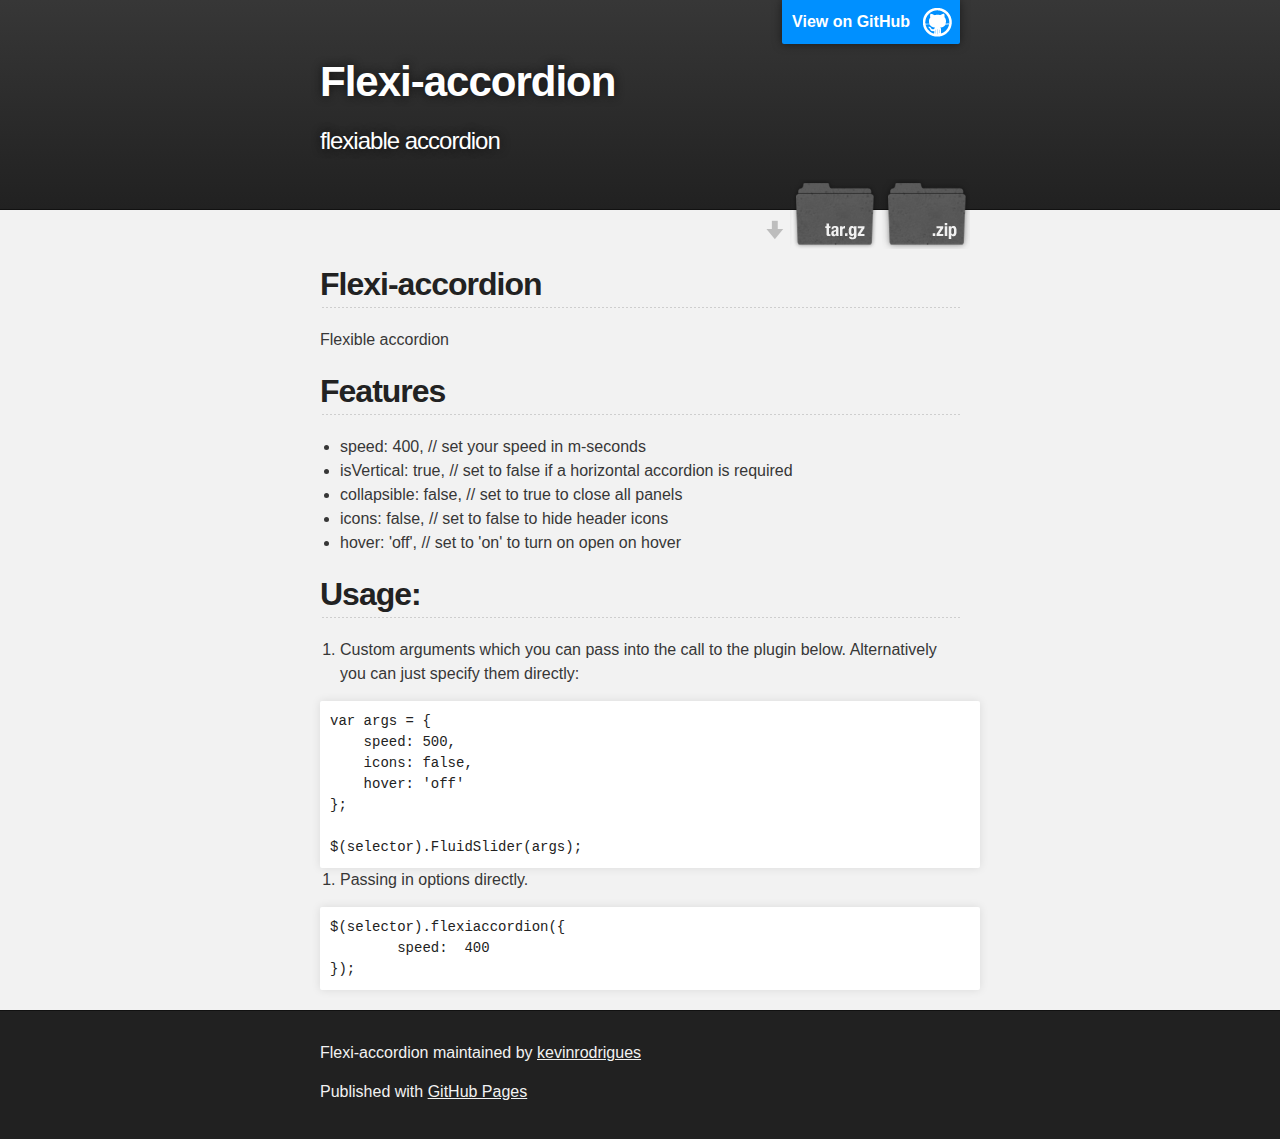
<file: index.html>
<!DOCTYPE html>
<html>

  <head>
    <meta charset='utf-8'>
    <meta http-equiv="X-UA-Compatible" content="chrome=1">
    <meta name="description" content="Flexi-accordion : flexiable accordion">

    <link rel="stylesheet" type="text/css" media="screen" href="stylesheets/stylesheet.css">

    <title>Flexi-accordion</title>
  </head>

  <body>

    <!-- HEADER -->
    <div id="header_wrap" class="outer">
        <header class="inner">
          <a id="forkme_banner" href="https://github.com/kevinrodrigues/flexi-accordion">View on GitHub</a>

          <h1 id="project_title">Flexi-accordion</h1>
          <h2 id="project_tagline">flexiable accordion</h2>

            <section id="downloads">
              <a class="zip_download_link" href="https://github.com/kevinrodrigues/flexi-accordion/zipball/master">Download this project as a .zip file</a>
              <a class="tar_download_link" href="https://github.com/kevinrodrigues/flexi-accordion/tarball/master">Download this project as a tar.gz file</a>
            </section>
        </header>
    </div>

    <!-- MAIN CONTENT -->
    <div id="main_content_wrap" class="outer">
      <section id="main_content" class="inner">
        <h2>
<a id="flexi-accordion" class="anchor" href="#flexi-accordion" aria-hidden="true"><span class="octicon octicon-link"></span></a>Flexi-accordion</h2>

<p>Flexible accordion</p>

<h2>
<a id="features" class="anchor" href="#features" aria-hidden="true"><span class="octicon octicon-link"></span></a>Features</h2>

<ul>
<li>speed:  400,           // set your speed in m-seconds</li>
<li>isVertical: true,      // set to false if a horizontal accordion is required</li>
<li>collapsible: false,    // set to true to close all panels</li>
<li>icons: false,          // set to false to hide header icons</li>
<li>hover: 'off',          // set to 'on' to turn on open on hover</li>
</ul>

<h2>
<a id="usage" class="anchor" href="#usage" aria-hidden="true"><span class="octicon octicon-link"></span></a>Usage:</h2>

<ol>
<li>Custom arguments which you can pass into the call to the plugin below. Alternatively you can just specify them directly:</li>
</ol>

<div class="highlight highlight-html"><pre>var args = {
    speed: 500,
    icons: false,
    hover: 'off'
};

$(selector).FluidSlider(args);</pre></div>

<ol>
<li>Passing in options directly.</li>
</ol>

<div class="highlight highlight-html"><pre>$(selector).flexiaccordion({
        speed:  400
});</pre></div>
      </section>
    </div>

    <!-- FOOTER  -->
    <div id="footer_wrap" class="outer">
      <footer class="inner">
        <p class="copyright">Flexi-accordion maintained by <a href="https://github.com/kevinrodrigues">kevinrodrigues</a></p>
        <p>Published with <a href="https://pages.github.com">GitHub Pages</a></p>
      </footer>
    </div>

    

  </body>
</html>
</file>
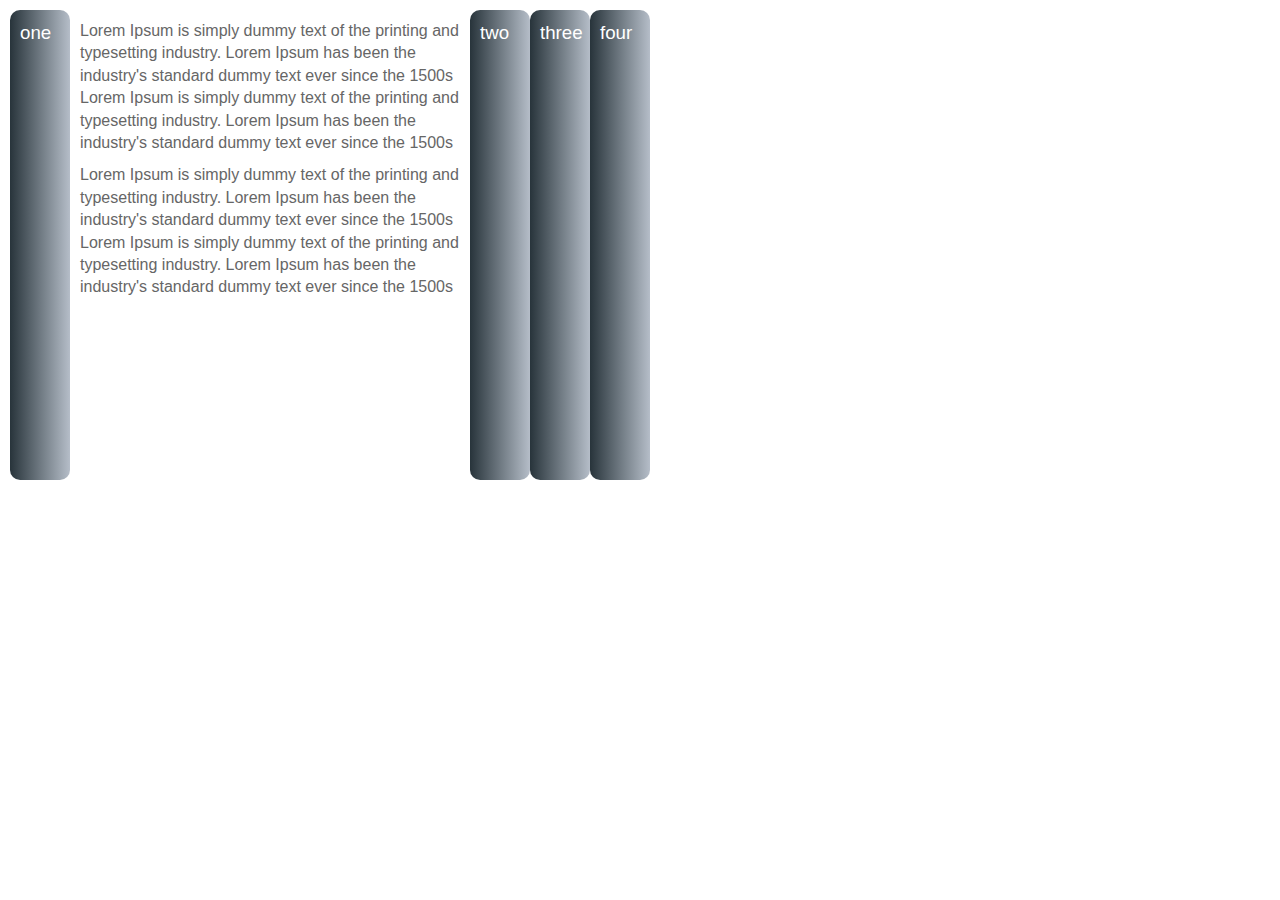
<file: html/index.html>
<!DOCTYPE html>
<!--[if lt IE 7]>      <html class="no-js lt-ie9 lt-ie8 lt-ie7"> <![endif]-->
<!--[if IE 7]>         <html class="no-js lt-ie9 lt-ie8"> <![endif]-->
<!--[if IE 8]>         <html class="no-js lt-ie9"> <![endif]-->
<!--[if gt IE 8]><!--> <html class="no-js"> <!--<![endif]-->
    <head>
        <meta charset="utf-8">
        <meta http-equiv="X-UA-Compatible" content="IE=edge,chrome=1">
        <title></title>
        <meta name="description" content="">
        <meta name="viewport" content="width=device-width">

        <!-- Place favicon.ico and apple-touch-icon.png in the root directory -->

        <link rel="stylesheet" href="css/normalize.css">
        <link rel="stylesheet" href="css/main.css">
        <script src="js/vendor/modernizr-2.6.2.min.js"></script>
    </head>
    <body>
        <!--[if lt IE 7]>
            <p class="chromeframe">You are using an <strong>outdated</strong> browser. Please <a href="http://browsehappy.com/">upgrade your browser</a> or <a href="http://www.google.com/chromeframe/?redirect=true">activate Google Chrome Frame</a> to improve your experience.</p>
        <![endif]-->

        <div id="accordion-wrapper">

            <div class="accordion-inner">

                <h3>one</h3>
                <div>
                    <p>Lorem Ipsum is simply dummy text of the printing and typesetting industry.
                    Lorem Ipsum has been the industry's standard dummy text ever since the 1500s
                    Lorem Ipsum is simply dummy text of the printing and typesetting industry.
                    Lorem Ipsum has been the industry's standard dummy text ever since the 1500s</p>

                    <p>Lorem Ipsum is simply dummy text of the printing and typesetting industry.
                    Lorem Ipsum has been the industry's standard dummy text ever since the 1500s
                    Lorem Ipsum is simply dummy text of the printing and typesetting industry.
                    Lorem Ipsum has been the industry's standard dummy text ever since the 1500s</p>
                </div>

                <h3>two</h3>
                <div>
                <p>Lorem Ipsum is simply dummy text of the printing and typesetting industry.
                    Lorem Ipsum has been the industry's standard dummy text ever since the 1500s
                    Lorem Ipsum is simply dummy text of the printing and typesetting industry.
                    Lorem Ipsum has been the industry's standard dummy text ever since the 1500s</p>

                    <p>Lorem Ipsum is simply dummy text of the printing and typesetting industry.
                    Lorem Ipsum has been the industry's standard dummy text ever since the 1500s
                    Lorem Ipsum is simply dummy text of the printing and typesetting industry.
                    Lorem Ipsum has been the industry's standard dummy text ever since the 1500s</p>
                </div>

                <h3>three</h3>
                <div>
                <p>Lorem Ipsum is simply dummy text of the printing and typesetting industry.
                    Lorem Ipsum has been the industry's standard dummy text ever since the 1500s
                    Lorem Ipsum is simply dummy text of the printing and typesetting industry.
                    Lorem Ipsum has been the industry's standard dummy text ever since the 1500s</p>

                    <p>Lorem Ipsum is simply dummy text of the printing and typesetting industry.
                    Lorem Ipsum has been the industry's standard dummy text ever since the 1500s
                    Lorem Ipsum is simply dummy text of the printing and typesetting industry.
                    Lorem Ipsum has been the industry's standard dummy text ever since the 1500s</p>
                </div>

                <h3>four</h3>
                <div>
                <p>Lorem Ipsum is simply dummy text of the printing and typesetting industry.
                    Lorem Ipsum has been the industry's standard dummy text ever since the 1500s
                    Lorem Ipsum is simply dummy text of the printing and typesetting industry.
                    Lorem Ipsum has been the industry's standard dummy text ever since the 1500s</p>

                    <p>Lorem Ipsum is simply dummy text of the printing and typesetting industry.
                    Lorem Ipsum has been the industry's standard dummy text ever since the 1500s
                    Lorem Ipsum is simply dummy text of the printing and typesetting industry.
                    Lorem Ipsum has been the industry's standard dummy text ever since the 1500s</p>
                </div>
            </div>

        </div>

        <script src="//ajax.googleapis.com/ajax/libs/jquery/1.8.3/jquery.min.js"></script>
        <script>window.jQuery || document.write('<script src="js/vendor/jquery-1.8.3.min.js"><\/script>')</script>
        <script src="js/plugins.js"></script>
        <script src="js/flexi-accordion.js"></script>
        <script src="js/main.js"></script>

        <!-- Google Analytics: change UA-XXXXX-X to be your site's ID. -->
        <script>
            var _gaq=[['_setAccount','UA-XXXXX-X'],['_trackPageview']];
            (function(d,t){var g=d.createElement(t),s=d.getElementsByTagName(t)[0];
            g.src=('https:'==location.protocol?'//ssl':'//www')+'.google-analytics.com/ga.js';
            s.parentNode.insertBefore(g,s)}(document,'script'));
        </script>
    </body>
</html>
</file>
<file: stylesheets/stylesheet.css>
/*******************************************************************************
Slate Theme for GitHub Pages
by Jason Costello, @jsncostello
*******************************************************************************/

@import url(pygment_trac.css);

/*******************************************************************************
MeyerWeb Reset
*******************************************************************************/

html, body, div, span, applet, object, iframe,
h1, h2, h3, h4, h5, h6, p, blockquote, pre,
a, abbr, acronym, address, big, cite, code,
del, dfn, em, img, ins, kbd, q, s, samp,
small, strike, strong, sub, sup, tt, var,
b, u, i, center,
dl, dt, dd, ol, ul, li,
fieldset, form, label, legend,
table, caption, tbody, tfoot, thead, tr, th, td,
article, aside, canvas, details, embed,
figure, figcaption, footer, header, hgroup,
menu, nav, output, ruby, section, summary,
time, mark, audio, video {
  margin: 0;
  padding: 0;
  border: 0;
  font: inherit;
  vertical-align: baseline;
}

/* HTML5 display-role reset for older browsers */
article, aside, details, figcaption, figure,
footer, header, hgroup, menu, nav, section {
  display: block;
}

ol, ul {
  list-style: none;
}

table {
  border-collapse: collapse;
  border-spacing: 0;
}

/*******************************************************************************
Theme Styles
*******************************************************************************/

body {
  box-sizing: border-box;
  color:#373737;
  background: #212121;
  font-size: 16px;
  font-family: 'Myriad Pro', Calibri, Helvetica, Arial, sans-serif;
  line-height: 1.5;
  -webkit-font-smoothing: antialiased;
}

h1, h2, h3, h4, h5, h6 {
  margin: 10px 0;
  font-weight: 700;
  color:#222222;
  font-family: 'Lucida Grande', 'Calibri', Helvetica, Arial, sans-serif;
  letter-spacing: -1px;
}

h1 {
  font-size: 36px;
  font-weight: 700;
}

h2 {
  padding-bottom: 10px;
  font-size: 32px;
  background: url('../images/bg_hr.png') repeat-x bottom;
}

h3 {
  font-size: 24px;
}

h4 {
  font-size: 21px;
}

h5 {
  font-size: 18px;
}

h6 {
  font-size: 16px;
}

p {
  margin: 10px 0 15px 0;
}

footer p {
  color: #f2f2f2;
}

a {
  text-decoration: none;
  color: #007edf;
  text-shadow: none;

  transition: color 0.5s ease;
  transition: text-shadow 0.5s ease;
  -webkit-transition: color 0.5s ease;
  -webkit-transition: text-shadow 0.5s ease;
  -moz-transition: color 0.5s ease;
  -moz-transition: text-shadow 0.5s ease;
  -o-transition: color 0.5s ease;
  -o-transition: text-shadow 0.5s ease;
  -ms-transition: color 0.5s ease;
  -ms-transition: text-shadow 0.5s ease;
}

a:hover, a:focus {text-decoration: underline;}

footer a {
  color: #F2F2F2;
  text-decoration: underline;
}

em {
  font-style: italic;
}

strong {
  font-weight: bold;
}

img {
  position: relative;
  margin: 0 auto;
  max-width: 739px;
  padding: 5px;
  margin: 10px 0 10px 0;
  border: 1px solid #ebebeb;

  box-shadow: 0 0 5px #ebebeb;
  -webkit-box-shadow: 0 0 5px #ebebeb;
  -moz-box-shadow: 0 0 5px #ebebeb;
  -o-box-shadow: 0 0 5px #ebebeb;
  -ms-box-shadow: 0 0 5px #ebebeb;
}

p img {
  display: inline;
  margin: 0;
  padding: 0;
  vertical-align: middle;
  text-align: center;
  border: none;
}

pre, code {
  width: 100%;
  color: #222;
  background-color: #fff;

  font-family: Monaco, "Bitstream Vera Sans Mono", "Lucida Console", Terminal, monospace;
  font-size: 14px;

  border-radius: 2px;
  -moz-border-radius: 2px;
  -webkit-border-radius: 2px;
}

pre {
  width: 100%;
  padding: 10px;
  box-shadow: 0 0 10px rgba(0,0,0,.1);
  overflow: auto;
}

code {
  padding: 3px;
  margin: 0 3px;
  box-shadow: 0 0 10px rgba(0,0,0,.1);
}

pre code {
  display: block;
  box-shadow: none;
}

blockquote {
  color: #666;
  margin-bottom: 20px;
  padding: 0 0 0 20px;
  border-left: 3px solid #bbb;
}


ul, ol, dl {
  margin-bottom: 15px
}

ul {
  list-style-position: inside;
  list-style: disc;
  padding-left: 20px;
}

ol {
  list-style-position: inside;
  list-style: decimal;
  padding-left: 20px;
}

dl dt {
  font-weight: bold;
}

dl dd {
  padding-left: 20px;
  font-style: italic;
}

dl p {
  padding-left: 20px;
  font-style: italic;
}

hr {
  height: 1px;
  margin-bottom: 5px;
  border: none;
  background: url('../images/bg_hr.png') repeat-x center;
}

table {
  border: 1px solid #373737;
  margin-bottom: 20px;
  text-align: left;
 }

th {
  font-family: 'Lucida Grande', 'Helvetica Neue', Helvetica, Arial, sans-serif;
  padding: 10px;
  background: #373737;
  color: #fff;
 }

td {
  padding: 10px;
  border: 1px solid #373737;
 }

form {
  background: #f2f2f2;
  padding: 20px;
}

/*******************************************************************************
Full-Width Styles
*******************************************************************************/

.outer {
  width: 100%;
}

.inner {
  position: relative;
  max-width: 640px;
  padding: 20px 10px;
  margin: 0 auto;
}

#forkme_banner {
  display: block;
  position: absolute;
  top:0;
  right: 10px;
  z-index: 10;
  padding: 10px 50px 10px 10px;
  color: #fff;
  background: url('../images/blacktocat.png') #0090ff no-repeat 95% 50%;
  font-weight: 700;
  box-shadow: 0 0 10px rgba(0,0,0,.5);
  border-bottom-left-radius: 2px;
  border-bottom-right-radius: 2px;
}

#header_wrap {
  background: #212121;
  background: -moz-linear-gradient(top, #373737, #212121);
  background: -webkit-linear-gradient(top, #373737, #212121);
  background: -ms-linear-gradient(top, #373737, #212121);
  background: -o-linear-gradient(top, #373737, #212121);
  background: linear-gradient(top, #373737, #212121);
}

#header_wrap .inner {
  padding: 50px 10px 30px 10px;
}

#project_title {
  margin: 0;
  color: #fff;
  font-size: 42px;
  font-weight: 700;
  text-shadow: #111 0px 0px 10px;
}

#project_tagline {
  color: #fff;
  font-size: 24px;
  font-weight: 300;
  background: none;
  text-shadow: #111 0px 0px 10px;
}

#downloads {
  position: absolute;
  width: 210px;
  z-index: 10;
  bottom: -40px;
  right: 0;
  height: 70px;
  background: url('../images/icon_download.png') no-repeat 0% 90%;
}

.zip_download_link {
  display: block;
  float: right;
  width: 90px;
  height:70px;
  text-indent: -5000px;
  overflow: hidden;
  background: url(../images/sprite_download.png) no-repeat bottom left;
}

.tar_download_link {
  display: block;
  float: right;
  width: 90px;
  height:70px;
  text-indent: -5000px;
  overflow: hidden;
  background: url(../images/sprite_download.png) no-repeat bottom right;
  margin-left: 10px;
}

.zip_download_link:hover {
  background: url(../images/sprite_download.png) no-repeat top left;
}

.tar_download_link:hover {
  background: url(../images/sprite_download.png) no-repeat top right;
}

#main_content_wrap {
  background: #f2f2f2;
  border-top: 1px solid #111;
  border-bottom: 1px solid #111;
}

#main_content {
  padding-top: 40px;
}

#footer_wrap {
  background: #212121;
}



/*******************************************************************************
Small Device Styles
*******************************************************************************/

@media screen and (max-width: 480px) {
  body {
    font-size:14px;
  }

  #downloads {
    display: none;
  }

  .inner {
    min-width: 320px;
    max-width: 480px;
  }

  #project_title {
  font-size: 32px;
  }

  h1 {
    font-size: 28px;
  }

  h2 {
    font-size: 24px;
  }

  h3 {
    font-size: 21px;
  }

  h4 {
    font-size: 18px;
  }

  h5 {
    font-size: 14px;
  }

  h6 {
    font-size: 12px;
  }

  code, pre {
    min-width: 320px;
    max-width: 480px;
    font-size: 11px;
  }

}
</file>
<file: html/css/main.css>
/*
 * HTML5 Boilerplate
 *
 * What follows is the result of much research on cross-browser styling.
 * Credit left inline and big thanks to Nicolas Gallagher, Jonathan Neal,
 * Kroc Camen, and the H5BP dev community and team.
 */

/* ==========================================================================
   Base styles: opinionated defaults
   ========================================================================== */

html,
button,
input,
select,
textarea {
    color: #222;
}

body {
    font-size: 1em;
    line-height: 1.4;
}

/*
 * Remove text-shadow in selection highlight: h5bp.com/i
 * These selection declarations have to be separate.
 * Customize the background color to match your design.
 */

::-moz-selection {
    background: #b3d4fc;
    text-shadow: none;
}

::selection {
    background: #b3d4fc;
    text-shadow: none;
}

/*
 * A better looking default horizontal rule
 */

hr {
    display: block;
    height: 1px;
    border: 0;
    border-top: 1px solid #ccc;
    margin: 1em 0;
    padding: 0;
}

/*
 * Remove the gap between images and the bottom of their containers: h5bp.com/i/440
 */

img {
    vertical-align: middle;
}

/*
 * Remove default fieldset styles.
 */

fieldset {
    border: 0;
    margin: 0;
    padding: 0;
}

/*
 * Allow only vertical resizing of textareas.
 */

textarea {
    resize: vertical;
}

/* ==========================================================================
   Chrome Frame prompt
   ========================================================================== */

.chromeframe {
    margin: 0.2em 0;
    background: #ccc;
    color: #000;
    padding: 0.2em 0;
}

/* ==========================================================================
   Author's custom styles - Kevin Rodrigues
   ========================================================================== */
/*===============
ADJUSTABLE STYLES
================*/

#accordion-wrapper {
    overflow: hidden;
    width: 1000px;
    /*height: 480px;*/
}

/*===============
/ADJUSTABLE STYLES
================*/
/* =====================================================================================
 /$$   /$$                     /$$                                 /$$               /$$
| $$  | $$                    |__/                                | $$              | $$
| $$  | $$  /$$$$$$   /$$$$$$  /$$ /$$$$$$$$  /$$$$$$  /$$$$$$$  /$$$$$$    /$$$$$$ | $$
| $$$$$$$$ /$$__  $$ /$$__  $$| $$|____ /$$/ /$$__  $$| $$__  $$|_  $$_/   |____  $$| $$
| $$__  $$| $$  \ $$| $$  \__/| $$   /$$$$/ | $$  \ $$| $$  \ $$  | $$      /$$$$$$$| $$
| $$  | $$| $$  | $$| $$      | $$  /$$__/  | $$  | $$| $$  | $$  | $$ /$$ /$$__  $$| $$
| $$  | $$|  $$$$$$/| $$      | $$ /$$$$$$$$|  $$$$$$/| $$  | $$  |  $$$$/|  $$$$$$$| $$
|__/  |__/ \______/ |__/      |__/|________/ \______/ |__/  |__/   \___/   \_______/|__/
======================================================================================*/

.accordion-inner h3 {display: block; margin:0 0 2px 0;padding: 10px 0 10px 10px;font-weight: 100;color: #fff;-webkit-border-radius: 10px;-moz-border-radius: 10px;border-radius: 10px;background: rgb(181,189,200);
background: -moz-linear-gradient(top,  rgba(181,189,200,1) 0%, rgba(130,140,149,1) 36%, rgba(40,52,59,1) 100%);
background: -webkit-gradient(linear, left top, left bottom, color-stop(0%,rgba(181,189,200,1)), color-stop(36%,rgba(130,140,149,1)), color-stop(100%,rgba(40,52,59,1)));
background: -webkit-linear-gradient(top,  rgba(181,189,200,1) 0%,rgba(130,140,149,1) 36%,rgba(40,52,59,1) 100%);
background: -o-linear-gradient(top,  rgba(181,189,200,1) 0%,rgba(130,140,149,1) 36%,rgba(40,52,59,1) 100%);
background: -ms-linear-gradient(top,  rgba(181,189,200,1) 0%,rgba(130,140,149,1) 36%,rgba(40,52,59,1) 100%);
background: linear-gradient(to bottom,  rgba(181,189,200,1) 0%,rgba(130,140,149,1) 36%,rgba(40,52,59,1) 100%);
filter: progid:DXImageTransform.Microsoft.gradient( startColorstr='#b5bdc8', endColorstr='#28343b',GradientType=0 );}

.accordion-inner p {padding: 10px 0 0 10px;color: #666;margin: 0;}
.accordion-inner h3:hover {cursor: pointer;background: rgb(162, 35, 67);background: -moz-linear-gradient(270deg, rgb(162, 35, 67) 30%, rgb(213, 68, 104) 70%);background: -webkit-linear-gradient(270deg, rgb(162, 35, 67) 30%, rgb(213, 68, 104) 70%);background: -o-linear-gradient(270deg, rgb(162, 35, 67) 30%, rgb(213, 68, 104) 70%);background: -ms-linear-gradient(270deg, rgb(162, 35, 67) 30%, rgb(213, 68, 104) 70%);background: linear-gradient(0deg, rgb(162, 35, 67) 30%, rgb(213, 68, 104) 70%);}
.accordion-inner {margin: 10px;overflow: hidden;}
.accordion-inner h3 span { float: right; display: block; width: 37px; height: 36px; margin: -6px 20px 0 0; background: url(../img/plus-minus.png) no-repeat 0 0;}
.accordion-inner h3.active span {background-position: 0 bottom;}

/* =====================================================================================
 /$$    /$$                      /$$     /$$                     /$$
| $$   | $$                     | $$    |__/                    | $$
| $$   | $$ /$$$$$$   /$$$$$$  /$$$$$$   /$$  /$$$$$$$  /$$$$$$ | $$
|  $$ / $$//$$__  $$ /$$__  $$|_  $$_/  | $$ /$$_____/ |____  $$| $$
 \  $$ $$/| $$$$$$$$| $$  \__/  | $$    | $$| $$        /$$$$$$$| $$
  \  $$$/ | $$_____/| $$        | $$ /$$| $$| $$       /$$__  $$| $$
   \  $/  |  $$$$$$$| $$        |  $$$$/| $$|  $$$$$$$|  $$$$$$$| $$
    \_/    \_______/|__/         \___/  |__/ \_______/ \_______/|__/                                     
======================================================================================*/

.vertical-headers .accordion-inner h3 {height: 450px; width: 50px;float: left; background: rgb(40,52,59);
background: -moz-linear-gradient(left,  rgba(40,52,59,1) 0%, rgba(130,140,149,1) 64%, rgba(181,189,200,1) 100%);
background: -webkit-gradient(linear, left top, right top, color-stop(0%,rgba(40,52,59,1)), color-stop(64%,rgba(130,140,149,1)), color-stop(100%,rgba(181,189,200,1)));
background: -webkit-linear-gradient(left,  rgba(40,52,59,1) 0%,rgba(130,140,149,1) 64%,rgba(181,189,200,1) 100%);
background: -o-linear-gradient(left,  rgba(40,52,59,1) 0%,rgba(130,140,149,1) 64%,rgba(181,189,200,1) 100%);
background: -ms-linear-gradient(left,  rgba(40,52,59,1) 0%,rgba(130,140,149,1) 64%,rgba(181,189,200,1) 100%);
background: linear-gradient(to right,  rgba(40,52,59,1) 0%,rgba(130,140,149,1) 64%,rgba(181,189,200,1) 100%);
filter: progid:DXImageTransform.Microsoft.gradient( startColorstr='#28343b', endColorstr='#b5bdc8',GradientType=1 );
}
.vertical-headers .accordion-inner div {float: left;max-width: 400px; height: 450px;}
.vertical-headers .accordion-inner h3 span {float:none; margin: 384px 20px 0 0;}
/*============================================
REQUIRED STYLES FOR BOTH VERTICAL & HORIZONTAL
==============================================*/

#accordion-wrapper .accordion-inner div {overflow: hidden;}

/*============================================
REQUIRED STYLES FOR BOTH VERTICAL & HORIZONTAL
==============================================*/

/* ==========================================================================
   Helper classes
   ========================================================================== */

/*
 * Image replacement
 */

.ir {
    background-color: transparent;
    border: 0;
    overflow: hidden;
    /* IE 6/7 fallback */
    *text-indent: -9999px;
}

.ir:before {
    content: "";
    display: block;
    width: 0;
    height: 100%;
}

/*
 * Hide from both screenreaders and browsers: h5bp.com/u
 */

.hidden {
    display: none !important;
    visibility: hidden;
}

/*
 * Hide only visually, but have it available for screenreaders: h5bp.com/v
 */

.visuallyhidden {
    border: 0;
    clip: rect(0 0 0 0);
    height: 1px;
    margin: -1px;
    overflow: hidden;
    padding: 0;
    position: absolute;
    width: 1px;
}

/*
 * Extends the .visuallyhidden class to allow the element to be focusable
 * when navigated to via the keyboard: h5bp.com/p
 */

.visuallyhidden.focusable:active,
.visuallyhidden.focusable:focus {
    clip: auto;
    height: auto;
    margin: 0;
    overflow: visible;
    position: static;
    width: auto;
}

/*
 * Hide visually and from screenreaders, but maintain layout
 */

.invisible {
    visibility: hidden;
}

/*
 * Clearfix: contain floats
 *
 * For modern browsers
 * 1. The space content is one way to avoid an Opera bug when the
 *    `contenteditable` attribute is included anywhere else in the document.
 *    Otherwise it causes space to appear at the top and bottom of elements
 *    that receive the `clearfix` class.
 * 2. The use of `table` rather than `block` is only necessary if using
 *    `:before` to contain the top-margins of child elements.
 */

.clearfix:before,
.clearfix:after {
    content: " "; /* 1 */
    display: table; /* 2 */
}

.clearfix:after {
    clear: both;
}

/*
 * For IE 6/7 only
 * Include this rule to trigger hasLayout and contain floats.
 */

.clearfix {
    *zoom: 1;
}

/* ==========================================================================
   EXAMPLE Media Queries for Responsive Design.
   Theses examples override the primary ('mobile first') styles.
   Modify as content requires.
   ========================================================================== */

@media only screen and (min-width: 35em) {
    /* Style adjustments for viewports that meet the condition */
}

@media only screen and (-webkit-min-device-pixel-ratio: 1.5),
       only screen and (min-resolution: 144dpi) {
    /* Style adjustments for high resolution devices */
}

/* ==========================================================================
   Print styles.
   Inlined to avoid required HTTP connection: h5bp.com/r
   ========================================================================== */

@media print {
    * {
        background: transparent !important;
        color: #000 !important; /* Black prints faster: h5bp.com/s */
        box-shadow: none !important;
        text-shadow: none !important;
    }

    a,
    a:visited {
        text-decoration: underline;
    }

    a[href]:after {
        content: " (" attr(href) ")";
    }

    abbr[title]:after {
        content: " (" attr(title) ")";
    }

    /*
     * Don't show links for images, or javascript/internal links
     */

    .ir a:after,
    a[href^="javascript:"]:after,
    a[href^="#"]:after {
        content: "";
    }

    pre,
    blockquote {
        border: 1px solid #999;
        page-break-inside: avoid;
    }

    thead {
        display: table-header-group; /* h5bp.com/t */
    }

    tr,
    img {
        page-break-inside: avoid;
    }

    img {
        max-width: 100% !important;
    }

    @page {
        margin: 0.5cm;
    }

    p,
    h2,
    h3 {
        orphans: 3;
        widows: 3;
    }

    h2,
    h3 {
        page-break-after: avoid;
    }
}
</file>
